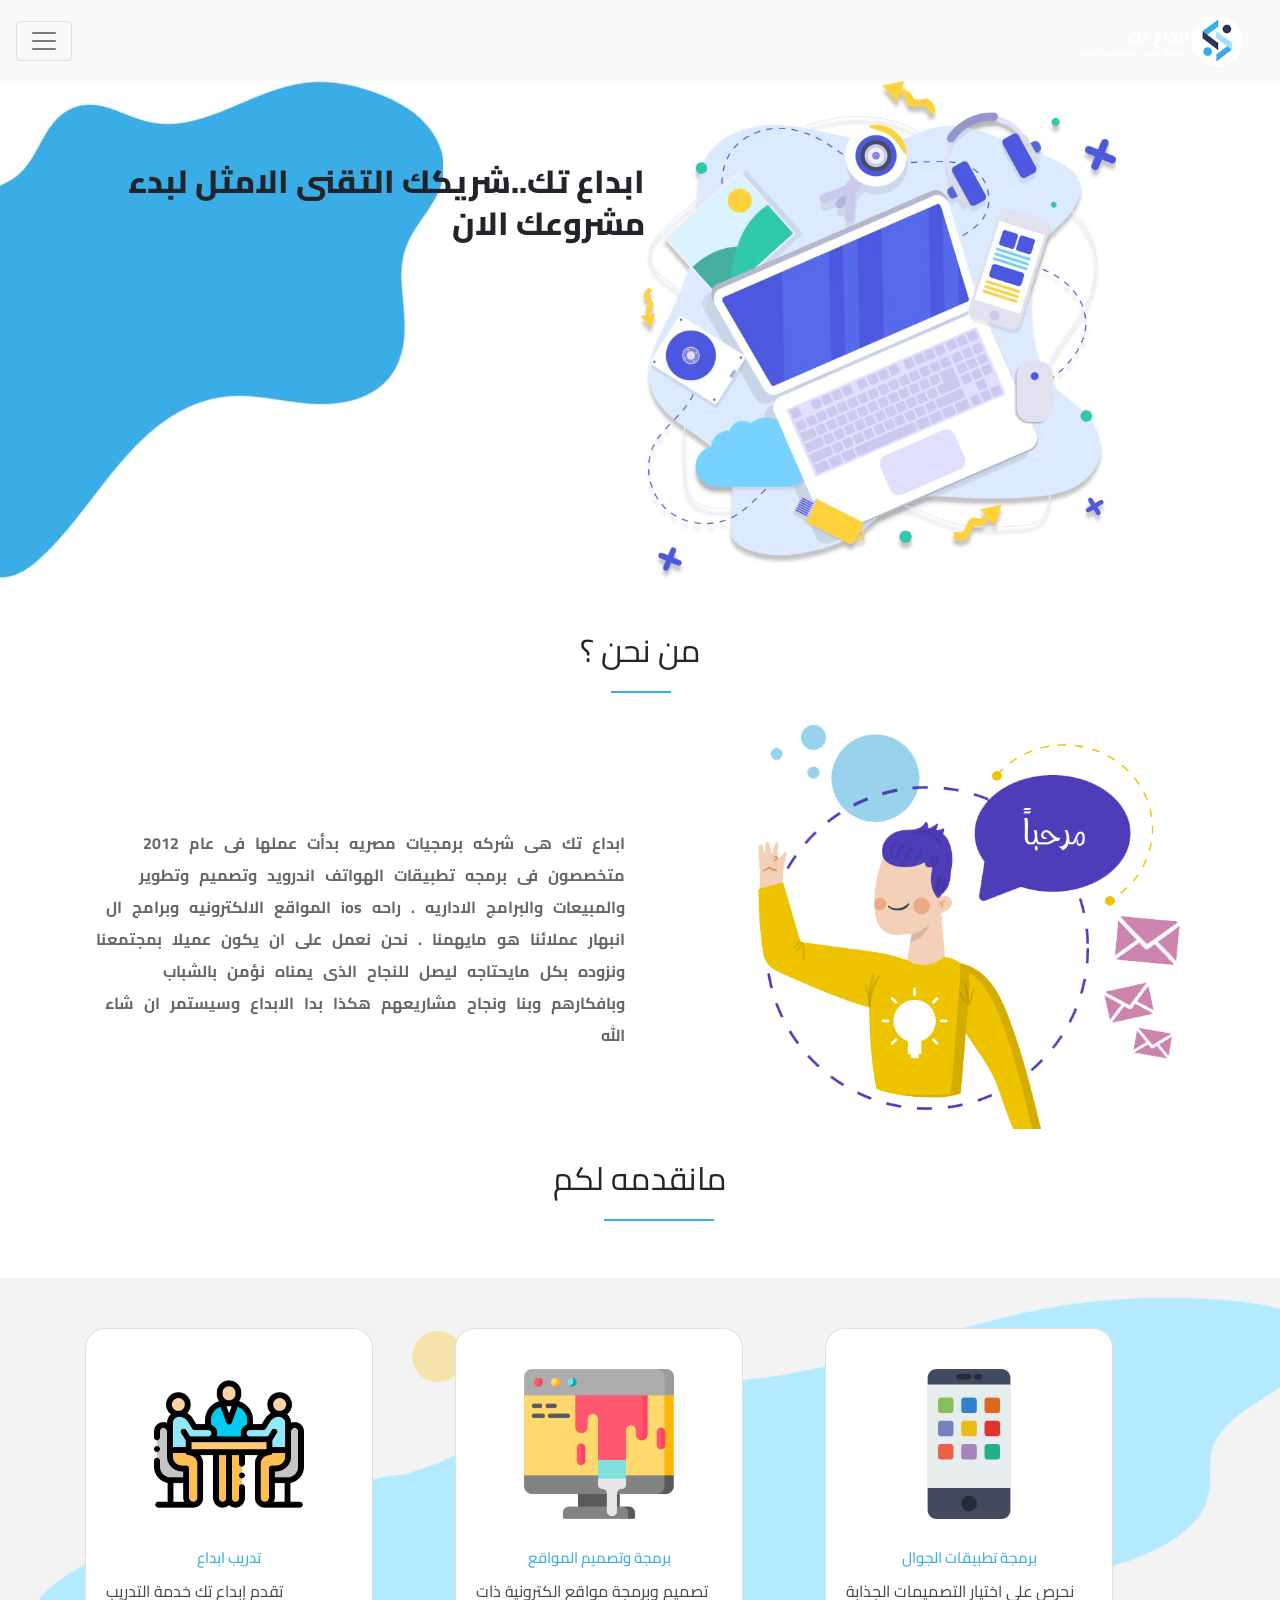
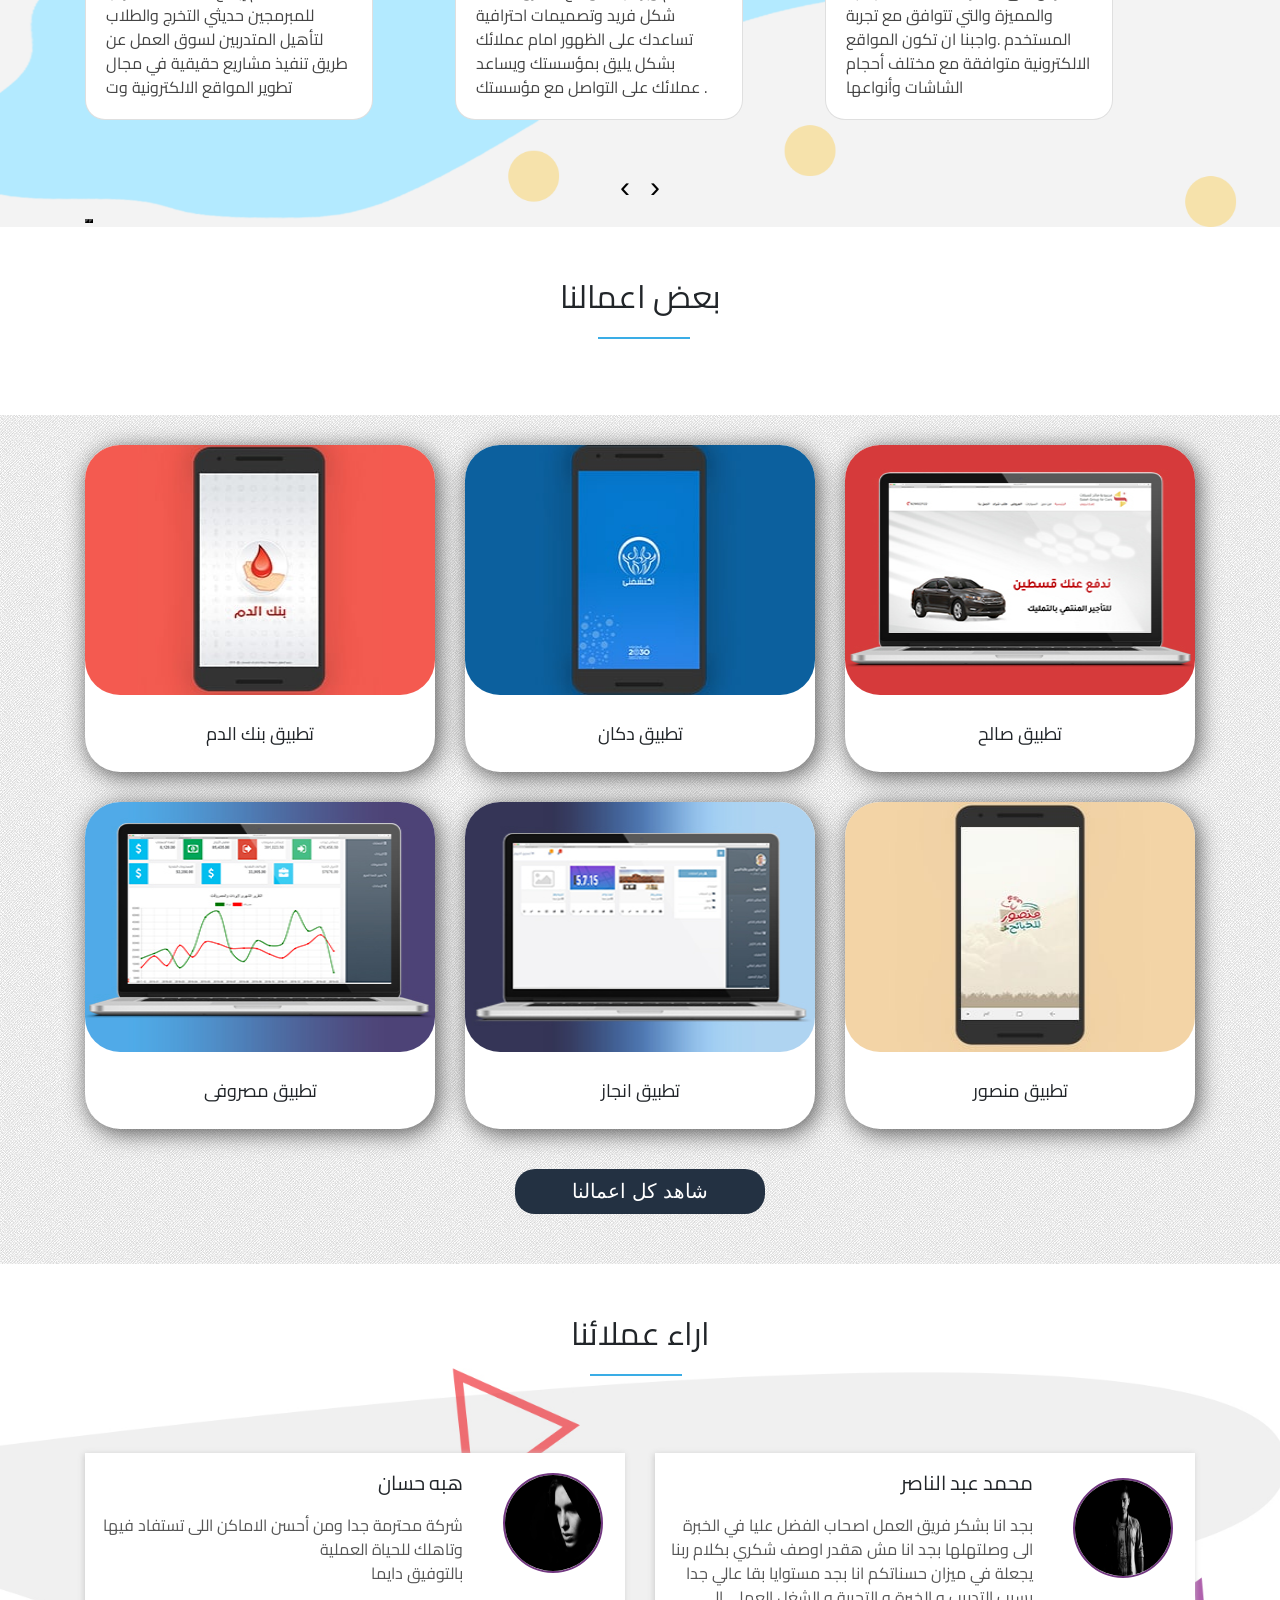
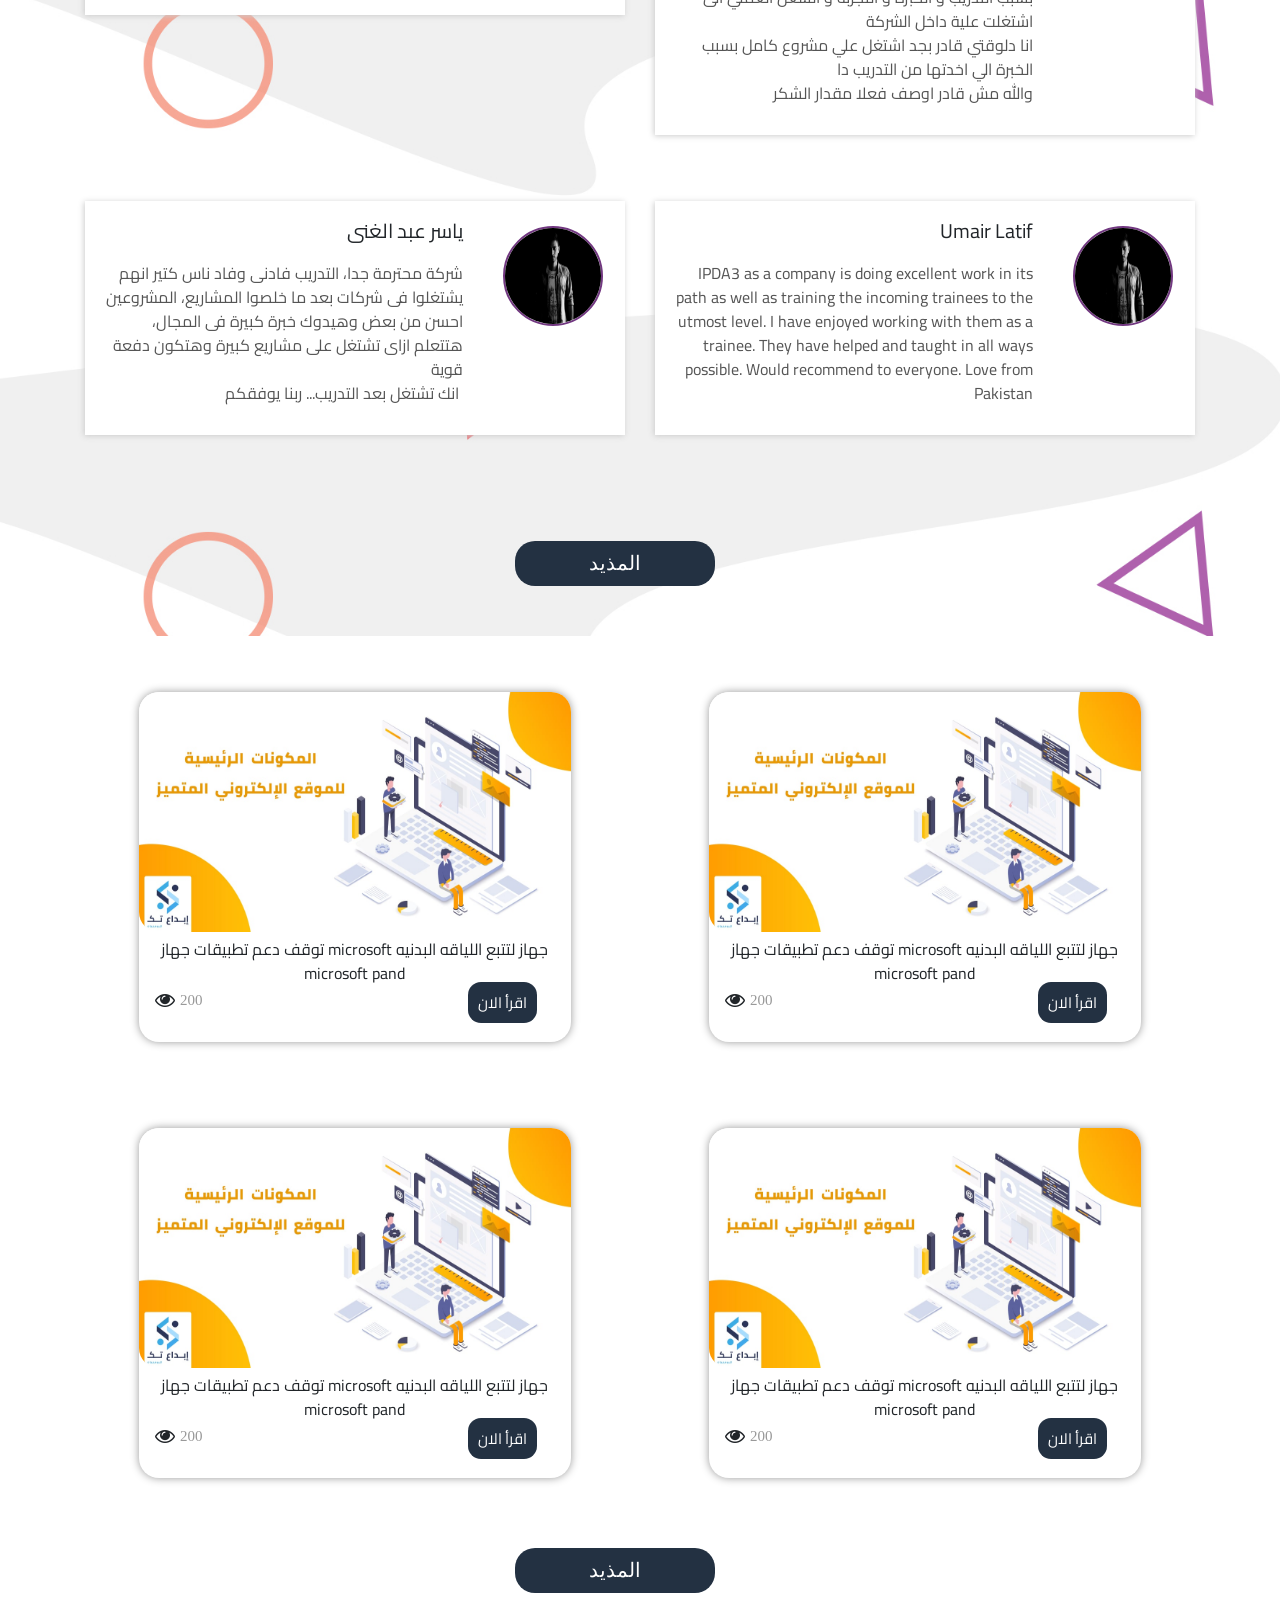
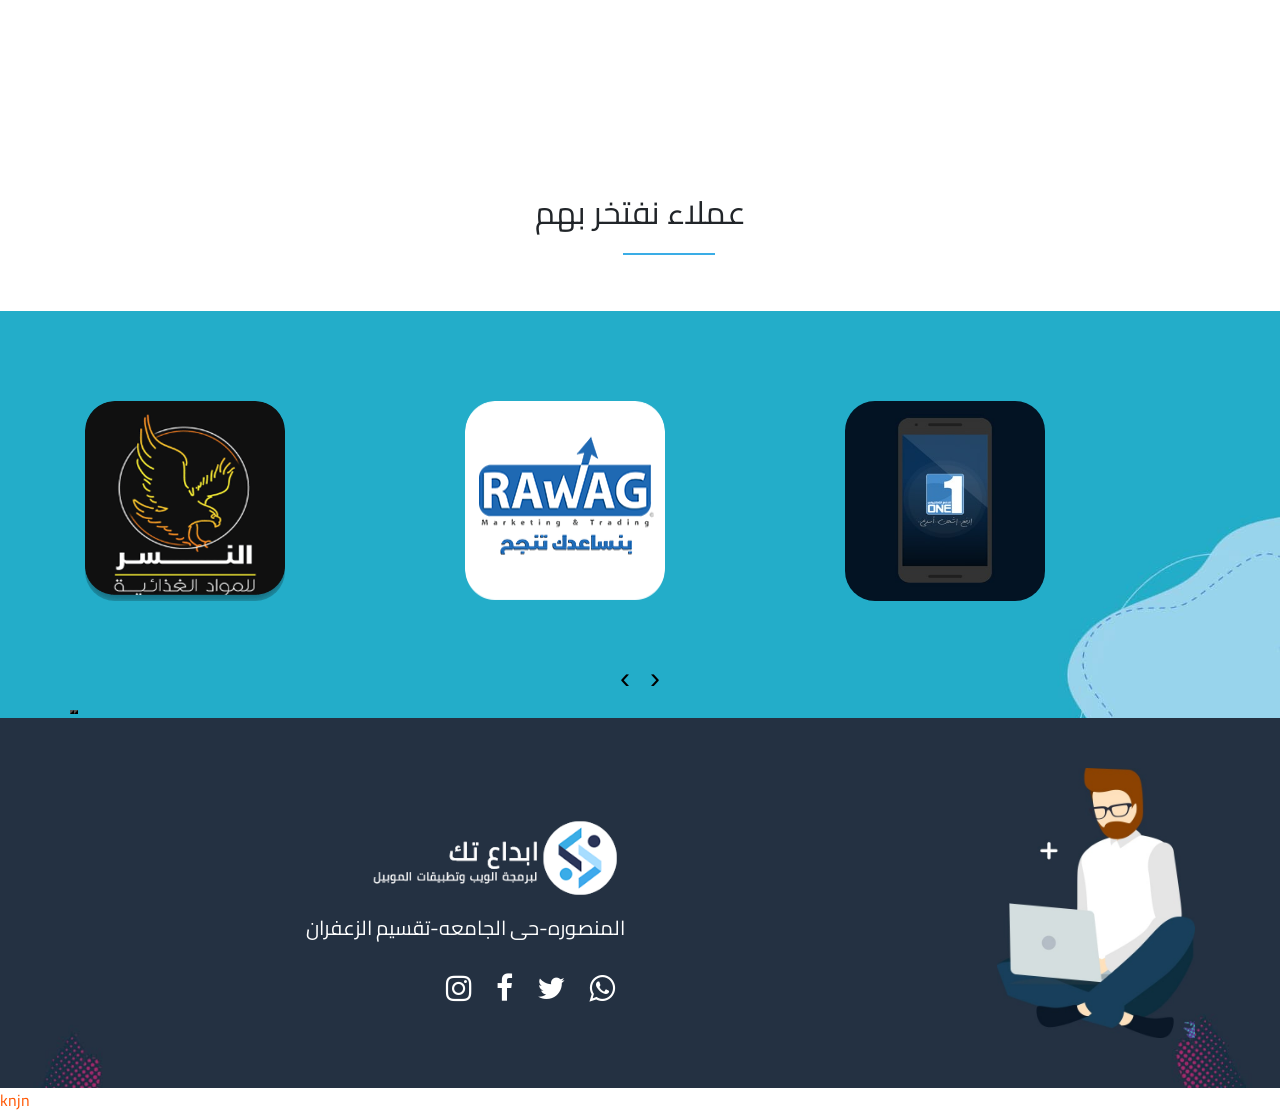
<file: index.html>
<!DOCTYPE html>
<html>
  <head>
    <meta lang="ar">
    <meta charset="utf-8">
    <meta name="viewport" content="width=device-width, initial-scale=1, shrink-to-fit=no">
    <title>ipdaa3</title>
    <link rel="stylesheet" href="css/bootstrap.min.css">
    <link rel="stylesheet" href="css/style.css"> 
    <link rel="stylesheet" href="css/normalize.css">
 <link href="https://fonts.googleapis.com/css?family=Cairo" rel="stylesheet">
    <link rel="stylesheet" href="css/font-awesome.min.css"> 
    <!-- <link rel="shortcut icon" href="img/logo2.png" type="image/x-icon">  -->
    <link rel="stylesheet" href="css/animate.css">
    <link rel="stylesheet" href="css/hover-min.css">

  </head>
<body>
    
    

  <!--start navbar div elements-->
  <nav class="navbar  navbar-light bg-light" style="direction: rtl">
    <a class="navbar-brand" href="index.html"><img src="img/footer-logo3.png" width="190px"></a>
    <button class="navbar-toggler" type="button" data-toggle="collapse" data-target="#navbarSupportedContent"
            aria-controls="navbarSupportedContent"
            aria-expanded="false" aria-label="Toggle navigation">
        <span class="navbar-toggler-icon"></span>
    </button>

    <div class="collapse navbar-collapse" id="navbarSupportedContent">
        <ul class="navbar-nav ">
            <li class="nav-item active">
                <a class="nav-link" href="http://ipda3.com">الرئيسية <span class="sr-only">(current)</span></a>
            </li>
            <li class="nav-item">
                <a class="nav-link" href="featuresDetiles.html" target="_blank">عن ابداع تك</a>
            </li>
            <li class="nav-item dropdown">
                <a class="nav-link dropdown-toggle" href="#" id="navbarDropdown" role="button" data-toggle="dropdown"
                   aria-haspopup="true"
                   aria-expanded="false">
                    خدماتنا
                </a>
                <div class="dropdown-menu" aria-labelledby="navbarDropdown">
                     <a class="dropdown-item" href="#">تدريب ابداع</a>
                         <a class="dropdown-item" href="#">برمجة وتصميم المواقع</a>
                         <a class="dropdown-item" href="#">برمجة تطبيقات الجوال</a>
                           <a class="dropdown-item" href="#">التسويق الالكتروني</a>
                </div>
            </li>
            <li class="nav-item">
                <a class="nav-link" href="our-app.html" target="_blank">أعمالنا</a>
            </li>
            <li class="nav-item ">
                <a class="nav-link" href="#">الوظائف</a>
            </li>
            <li class="nav-item ">
                <a class="nav-link" href="#">أراء عملائنا</a>

            </li>
            <a href="#" class=" price btn btn-primary my-2 my-sm-0">طلب عرض سعر</a>
        </ul>
        <a  target="_blank" href="#"
           class="for_whatsapp btn btn-success  my-2 my-sm-0 float-right"><i class="fab fa-whatsapp whats"></i>
            <span style="float: left"></span><span style="direction: ltr">واتساب</span>
        </a>
    </div>
</nav>
<!--end navbar div elements-->

<!-- start header block elements -->
 <header>
<div class="main">
<div class=" img img1"></div>
<div class=" img img2"></div>
<h2 class=" wow bounceInDown" data-wow-duration="1s" data-wow-delay="0.5">ابداع تك..شريكك التقنى الامثل  لبدء<br> مشروعك الان </h2>
</div>
</header>

<!-- start second content block -->

<div class="about">
<h2 class="wow fadeIn">من نحن ؟</h2>
<div class="row">
<div class="col-sm-12 one col-md-6">
<p class="wow slideInLeft" data-wow-duration="1s" data-wow-delay="0.5">ابداع تك هى شركه برمجيات مصريه بدأت عملها فى عام 2012 متخصصون فى برمجه تطبيقات الهواتف  اندرويد وتصميم وتطوير المواقع الالكترونيه  وبرامج ال ios والمبيعات والبرامج الاداريه . راحه انبهار عملائنا هو مايهمنا . نحن نعمل على ان يكون عميلا بمجتمعنا  ونزوده بكل مايحتاجه ليصل للنجاح الذى يمناه نؤمن بالشباب  وبافكارهم وبنا ونجاح مشاريعهم هكذا بدا الابداع وسيستمر ان شاء الله      </p>
</div>
<div class="col-sm-12 col-md-6">
<div class="img wow slideInRight" data-wow-duration="1s" data-wow-delay="0.5"></div>
</div>
</div>
</div>
<!-- start our service block elements-->
<h2 class="what-we-offer ">مانقدمه لكم </h2>
<section id="offer">
    <div class="container">
        <div class="owl-carousel owl-theme" id="owl-services" dir="ltr">
            <div class="item">
                <a href="">
                    <div class="card wow fadeIn" style="width: 18rem;" data-wow-duration="1s" data-wow-delay=".5s">
                        <img class="card-img" src="img/training.png" alt="تدريب ابداع">
                        <div class="card-body">
                            <h5 class="card-title ">تدريب ابداع</h5>
                            <p class="card-text">تقدم إبداع تك خدمة التدريب للمبرمجين حديثي التخرج والطلاب لتأهيل المتدربين لسوق العمل عن طريق تنفيذ مشاريع حقيقية في مجال تطوير المواقع الالكترونية وت</p>
                        </div>
                    </div>
                </a>
            </div>
             <div class="item">
                <a href="">
                    <div class="card  wow fadeIn" style="width: 18rem;" data-wow-duration="1s" data-wow-delay=".5s">
                        <img class="card-img " src="img/design-one.png" alt="برمجة وتصميم المواقع">
                        <div class="card-body">
                            <h5 class="card-title  ">برمجة وتصميم المواقع</h5>
                            <p class="card-text">تصميم وبرمجة مواقع الكترونية ذات شكل فريد  وتصميمات احترافية تساعدك على الظهور امام عملائك بشكل يليق بمؤسستك ويساعد عملائك على التواصل مع مؤسستك .</p>
                        </div>
                    </div>
                </a>
            </div>
              <div class="item">
                <a href="">
                    <div class="card  wow fadeIn" style="width: 18rem;"  data-wow-duration="1s" data-wow-delay=".5s">
                        <img class="card-img" src="img/smartphone.png" alt="برمجة تطبيقات الجوال">
                        <div class="card-body">
                            <h5 class="card-title    ">برمجة تطبيقات الجوال</h5>
                            <p class="card-text">نحرص على اختيار التصميمات الجذابة والمميزة والتي تتوافق مع تجربة المستخدم .واجبنا ان تكون المواقع الالكترونية متوافقة مع مختلف أحجام الشاشات وأنواعها </p>
                        </div>
                    </div>
                </a>
            </div>
              <div class="item">
                <a href="">
                    <div class="card  wow fadeIn" style="width: 18rem;"  data-wow-duration="1s" data-wow-delay=".5s">
                        <img class="card-img" src="img/cashier.png" alt="البرامج المحاسبية و الإدارية">
                        <div class="card-body">
                            <h5 class="card-title ">البرامج المحاسبية و الإدارية</h5>
                            <p class="card-text">تصميم وبرمجة تطبيقات الإدارية و المحاسبية لتكون مناسبة لاحتياجات مجالك المستثمر فيه و تنظيم التعاملات المحاسبية و المنظومة الادارية التى تعد عصب اى اس</p>
                        </div>
                    </div>
                </a>
            </div>
              <div class="item">
                <a href="">
                    <div class="card  wow fadeIn" style="width: 18rem;"  data-wow-duration="1s" data-wow-delay=".5s">
                        <img class="card-img" src="img/server.png" alt="استضافة المواقع">
                        <div class="card-body">
                            <h5 class="card-title">استضافة المواقع</h5>
                            <p class="card-text">مع خدمة استضافة المواقع من ابداع تك يمكنك استضافة موقعك الالكتروني على أفضل السيرفرات العالمية بأسعار مناسبة جدا وفي المتناول .  تتضمن عروضنا أيضا شرا</p>
                        </div>
                    </div>
                </a>
            </div>
                        <div class="item">
                <a href="">
                    <div class="card  wow fadeIn" style="width: 18rem;"  data-wow-duration="1s" data-wow-delay=".5s">
                        <img class="card-img" src="img/social-markting.png" alt="التسويق الالكتروني">
                        <div class="card-body">
                            <h5 class="card-title ">التسويق الالكتروني</h5>
                            <p class="card-text">تقدم إبداع تك خدمة التسويق الإلكتروني من خلال منصات التواصل الإجتماعي والتي تستخدم من قبل الملايين لضمان الوصول لأكبر عدد ممكن من العملاء المستهدفين ف</p>
                        </div>
                    </div>
                </a>
            </div>
         </div>
    </div>
</section>

<!-- start our work block  -->
<h2 class="from-our-work">بعض اعمالنا</h2>
<div class="our-work">
<div class="container">
<div class="row">
<!-- first -->
<div class="col-sm-12 col-md-4 ">
<div class="block block1 wow fadeIn" data-wow-duration="2s" data-wow-delay="0.5">
<img src="img/blood-bank.jpg" alt="">
<span>تطبيق بنك الدم</span>
</div>
</div>
<!-- second -->
<div class="col-sm-12 col-md-4">
<div class="block block1 wow fadeIn" data-wow-duration="2s" data-wow-delay="0.5">
<img src="img/ektshfny.jpg" alt="">
<span>تطبيق دكان </span>
</div>
</div>
<!-- num 3 -->
<div class="col-sm-12 col-md-4">
<div class="block block1 wow fadeIn" data-wow-duration="2s" data-wow-delay="0.5">
<img src="img/salh.jpg" alt="">
<span>تطبيق صالح </span>
</div>
</div>
<!-- num 4 -->
<div class="col-sm-12 col-md-4">
<div class="block block1 wow fadeIn" data-wow-duration="2s" data-wow-delay="0.5">
<img src="img/msrofy.jpg" alt="">
<span>تطبيق مصروفى</span>
</div>
</div>
<!-- num 5 -->
<div class="col-sm-12 col-md-4">
<div class="block block1 wow fadeIn" data-wow-duration="2s" data-wow-delay="0.5">
<img src="img/engz.jpg" alt="">
<span>تطبيق انجاز</span>
</div>
</div>
<!-- num 6 -->
<div class="col-sm-12 col-md-4">
<div class="block block1 wow fadeIn" data-wow-duration="2s" data-wow-delay="0.5">
<img src="img/mansor.jpg" alt="">
<span>تطبيق منصور</span>
</div>
</div>
</div>
<button><a href="#"> شاهد كل اعمالنا </a></button>
</div>
</div>

<!-- start  our clients opinions -->
<div class="opinions">
<h2>اراء عملائنا </h2>
<div class="container">
<div class="row">
<!-- start first col -->
<div class="col-sm-12 col-md-6">
<div class="main wow bounceInUp" data-wow-duration="1s" data-wow-delay="0.5">
<img class="one" src="img/opinion1.jpeg">
<div class="block1">
<span>هبه حسان</span>
<p>شركة محترمة جدا ومن أحسن الاماكن اللى تستفاد فيها وتاهلك للحياة العملية<br> بالتوفيق دايما</p>
</div>

</div>
</div>
<!-- start second col -->
<div class="col-sm-12 col-md-6">
<div class="main wow bounceInUp" data-wow-duration="1s" data-wow-delay="0.5">
<img src="img/opinion2.jpeg">
<div class="block1">
<span>محمد عبد الناصر </span>
<p>بجد انا بشكر فريق العمل اصحاب الفضل عليا في الخبرة الى وصلتهلها بجد انا مش هقدر اوصف شكري بكلام ربنا يجعلة في ميزان حسناتكم انا بجد مستوايا بقا عالي جدا بسبب التدريب و الخبرة و التجربة و الشغل العملي الى اشتغلت علية داخل الشركة<br>
انا دلوقتي قادر بجد اشتغل علي مشروع كامل بسبب الخبرة الي اخدتها من التدريب دا<br>
والله مش قادر اوصف فعلا مقدار الشكر</p>
</div>

</div>
</div>
<!-- start col num 3 -->
<div class="col-sm-12 col-md-6">
<div class="main wow bounceInUp" data-wow-duration="1s" data-wow-delay="0.5">
<img src="img/opinion2.jpeg">
<div class="block1">
<span>ياسر عبد الغنى </span>
<p>شركة محترمة جدا، التدريب فادنى وفاد ناس كتير انهم يشتغلوا فى شركات بعد ما خلصوا المشاريع، المشروعين احسن من بعض وهيدوك خبرة كبيرة فى المجال، هتتعلم ازاى تشتغل على مشاريع كبيرة وهتكون دفعة قوية<br> انك تشتغل بعد التدريب... ربنا يوفقكم ⁦</p>
</div>

</div>
</div>
<!-- start col num 4 -->
<div class="col-sm-12 col-md-6">
<div class="main wow bounceInUp" data-wow-duration="1s" data-wow-delay="0.5">
<img src="img/opinion2.jpeg">
<div class="block1">
<span> Umair Latif</span>
<p>IPDA3 as a company is doing excellent work in its path as well as training the incoming trainees to the utmost level. I have enjoyed working with them as a trainee. They have helped and taught in all ways possible. Would recommend to everyone. Love from Pakistan
</p>
</div>

</div>
</div>
</div>
<button><a href="#">المذيد</a></button>
</div>
</div>


<!-- start featers contents -->
<div class="featers">
<div class="container">
<div class="row">
<!-- first col -->
<div class="col-sm-12 col-md-6">
<div class="main-content wow bounceInDown" data-wow-duration="1s" data-wow-delay="0.5">
<img src="img/web.jpg">
<span>توقف دعم تطبيقات جهاز microsoft جهاز لتتبع اللياقه البدنيه microsoft pand</span>
 <i class="fa fa-eye" aria-hidden="true"></i>
<a href="featuresDetiles.html" target="_blank">اقرأ الان</a>
</div>
</div>
<!-- second col -->
<div class="col-sm-12 col-md-6">
<div class="main-content wow bounceInDown" data-wow-duration="1s" data-wow-delay="0.5">
<img src="img/web.jpg">
<span>توقف دعم تطبيقات جهاز microsoft جهاز لتتبع اللياقه البدنيه microsoft pand</span>
 <i class="fa fa-eye" aria-hidden="true"></i>
<a href="featuresDetiles.html" target="_blank">اقرأ الان</a>
</div>
</div>
<!-- col num 3 -->
<div class="col-sm-12 col-md-6">
<div class="main-content wow bounceInDown" data-wow-duration="1s" data-wow-delay="0.5">
<img src="img/web.jpg">
<span>توقف دعم تطبيقات جهاز microsoft جهاز لتتبع اللياقه البدنيه microsoft pand</span>
 <i class="fa fa-eye" aria-hidden="true"></i>
<a href="featuresDetiles.html" target="_blank">اقرأ الان</a>
</div>
</div>
<!-- col num 4 -->
<div class="col-sm-12 col-md-6">
<div class="main-content wow bounceInDown" data-wow-duration="1s" data-wow-delay="0.5">
<img src="img/web.jpg">
<span>توقف دعم تطبيقات جهاز microsoft جهاز لتتبع اللياقه البدنيه microsoft pand</span>
 <i class="fa fa-eye" aria-hidden="true"></i>
<a href="featuresDetiles.html" target="_blank">اقرأ الان</a>
</div>
</div>
</div>
<button><a href="#">المذيد</a></button>
</div>
</div>


<!-- start our_clients -->
<h2 class="our_client">عملاء نفتخر بهم</h2>
<section id="clients">
<div class="container">
<div class="row">
<div class="owl-carousel owl-theme" id="owl-services" dir="ltr">
<div class="col-sm-12 col-md-4 col-lg-3">
                      <div class="item wow bounceInUp" data-wow-duration="1s" data-wow-delay="0.5">
                      <a href="">
                        <img class="card-img" src="img/elnesr.png" alt="تدريب ابداع">
                        </a>
                        </div>
                    </div>
                 <div class="col-sm-12 col-md-4 col-lg-3">
                 <div class="item wow bounceInUp" data-wow-duration="1s" data-wow-delay="0.5">
                <a href="">
                    
                        <img class="card-img" src="img/rawaqq.png" alt="تدريب  ابداع">
                        </a>
                        </div>
                           </div>
<div class="col-sm-12 col-md-4 col-lg-3">
                        <div class="item wow bounceInUp" data-wow-duration="1s" data-wow-delay="0.5">
                       <a href="">
                    
                        <img class="card-img" src="img/one app.jpg" alt="تدريب ابداع">
                        </a>
                        </div>
                         </div>
<div class="col-sm-12 col-md-4 col-lg-3">
                        <div class="item wow bounceInUp" data-wow-duration="1s" data-wow-delay="0.5">
                        <a href="">
                    
                        <img class="card-img" src="img/smart.png" alt="تدريب ابداع">
                        </a>
                        </div>
                          </div>
<div class="col-sm-12 col-md-4 col-lg-3">
                        <div class="item wow bounceInUp" data-wow-duration="1s" data-wow-delay="0.5">
                        <a href="">
                    
                        <img class="card-img" src="img/dokan.png" alt="تدريب ابداع">
                      </a>
              </div>
           </div>
         </div>
      </div>
    </div>
</section>


<!-- start footer elements style  -->
<footer>
<div class="container">
<div class="row">
<div class="col-sm-12 one col-md-6">
<img src="img/footer-logo3.png">
<span>المنصوره-حى الجامعه-تقسيم الزعفران</span>
<div class="social">
<i class="fa fa-instagram " ></i>
<i class="fa fa-facebook" aria-hidden="true"></i>
<i class="fa fa-twitter " ></i>
<i class="fa fa-whatsapp "></i>
</div>
</div>
<div class="col-sm-12 tow col-md-6">
<img src="img/footer-vec.jpg" alt="" class=" wow bounceInDown" data-wow-duration="1s" data-wow-delay="0.5">
</div>
</div>
</div>
</footer>



<div class="one">
<span>knjn</span>
</div>


<!-- start header div elements  -->
 
    <!--  END ALL  THIS PAGE STYLE i think it is good and  you ? -->
     
    
      <script src="js/jquery-3.2.1.min.js"></script>
      <script src="js/popper.min.js"></script>
      <script src="js/bootstrap.min.js"></script>
      <script src="js/style.js"></script>
<script src="js/owl.carousel.min.js"></script>
      <script src="js/wow.min.js"></script>
     <script>new WOW().init();</script>
   </body>
</html>
</file>
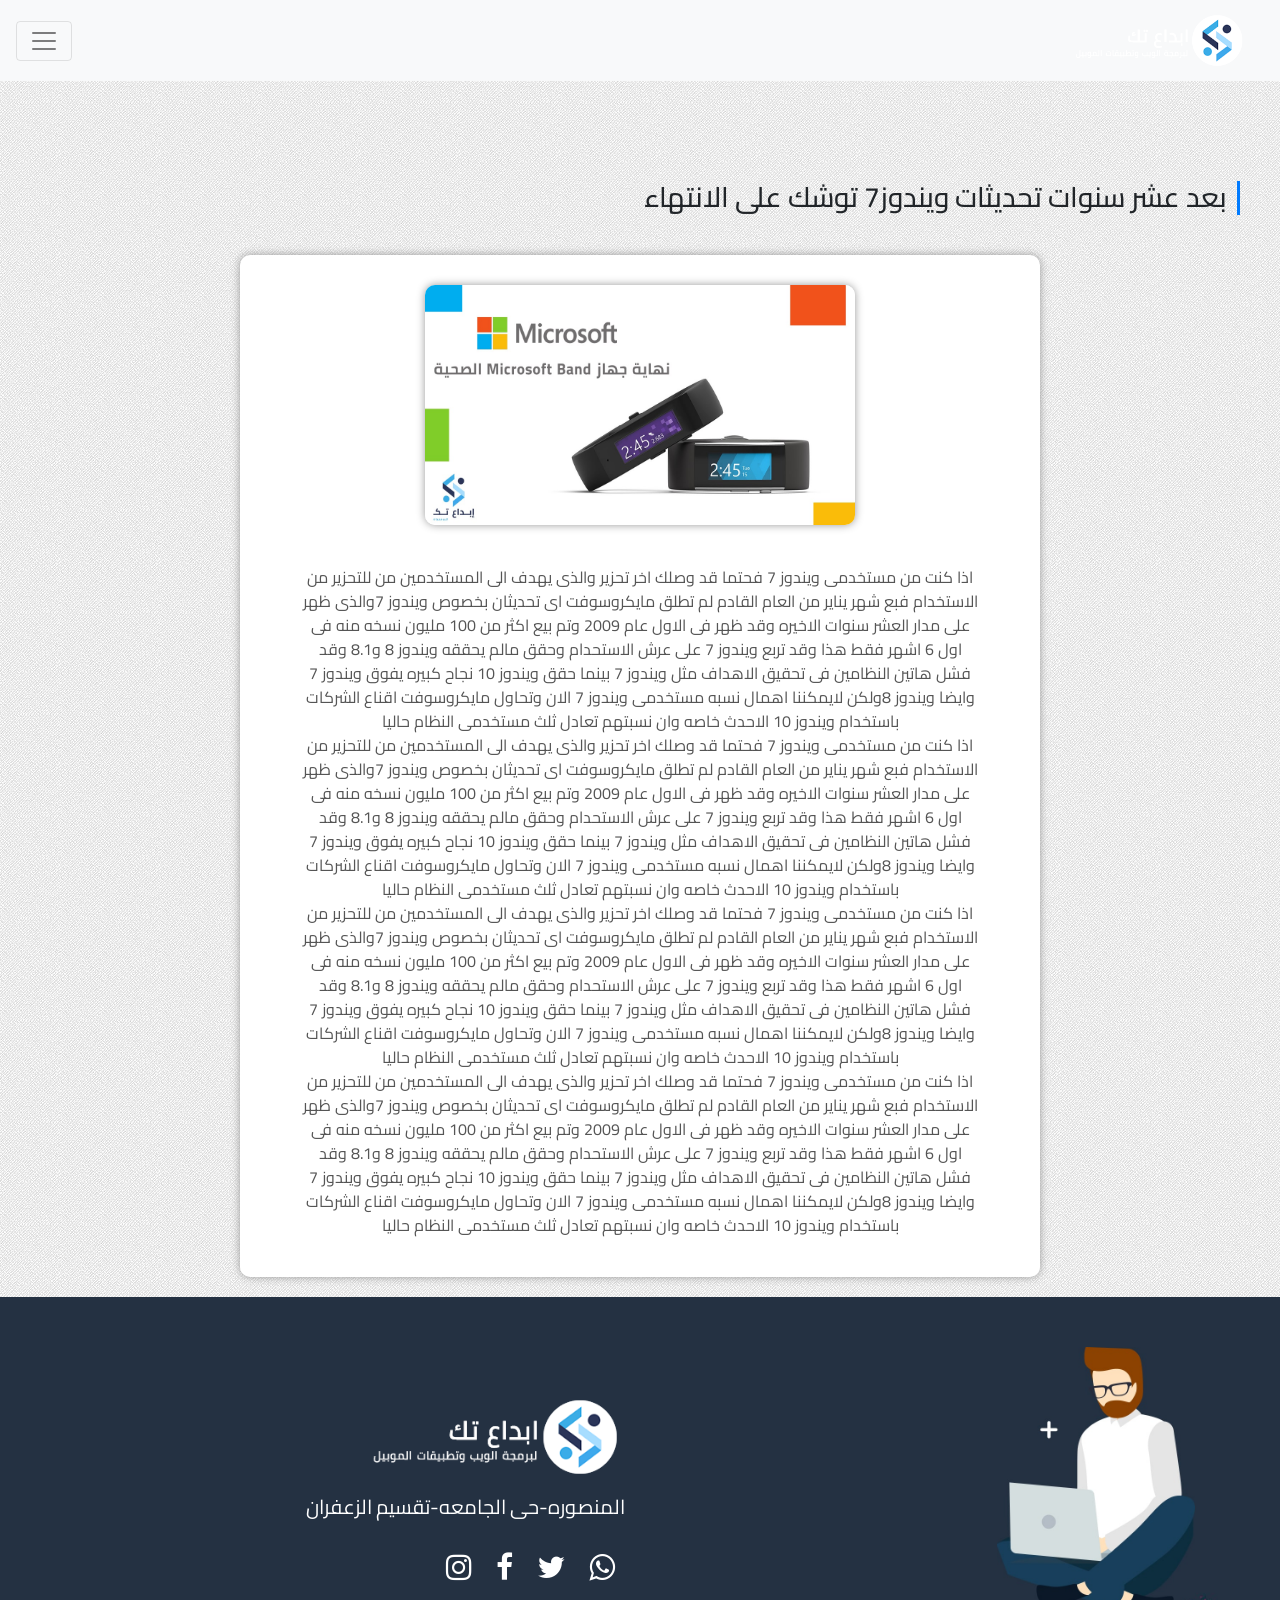
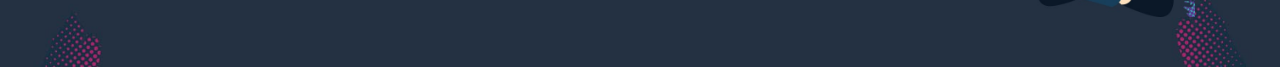
<file: featuresDetiles.html>
<!DOCTYPE html>
<html>
  <head>
    <meta lang="ar">
    <meta charset="utf-8">
    <meta name="viewport" content="width=device-width, initial-scale=1, shrink-to-fit=no">
    <title>ipdaa3</title>
    <link rel="stylesheet" href="css/bootstrap.min.css">
    <link rel="stylesheet" href="css/style.css"> 
<link rel="stylesheet" href="css/featuresDetailes.css"> 
    <link rel="stylesheet" href="css/normalize.css">
 <link href="https://fonts.googleapis.com/css?family=Cairo" rel="stylesheet">
    <link rel="stylesheet" href="css/font-awesome.min.css"> 
    <link rel="stylesheet" href="css/animate.css">
    <link rel="stylesheet" href="css/hover-min.css">

  </head>
<body>
    
    

  <!--start navbar div elements-->
  <nav class="navbar  navbar-light bg-light" style="direction: rtl">
    <a class="navbar-brand" href="http://ipda3.com"><img src="img/footer-logo3.png" width="190px"></a>
    <button class="navbar-toggler" type="button" data-toggle="collapse" data-target="#navbarSupportedContent"
            aria-controls="navbarSupportedContent"
            aria-expanded="false" aria-label="Toggle navigation">
        <span class="navbar-toggler-icon"></span>
    </button>

    <div class="collapse navbar-collapse" id="navbarSupportedContent">
        <ul class="navbar-nav ">
            <li class="nav-item active">
                <a class="nav-link" href="http://ipda3.com">الرئيسية <span class="sr-only">(current)</span></a>
            </li>
            <li class="nav-item">
                <a class="nav-link" href="#">عن ابداع تك</a>
            </li>
            <li class="nav-item dropdown">
                <a class="nav-link dropdown-toggle" href="#" id="navbarDropdown" role="button" data-toggle="dropdown"
                   aria-haspopup="true"
                   aria-expanded="false">
                    خدماتنا
                </a>
                <div class="dropdown-menu" aria-labelledby="navbarDropdown">
                                            <a class="dropdown-item" href="#">تدريب ابداع</a>
                                            <a class="dropdown-item" href="#">برمجة وتصميم المواقع</a>
                                            <a class="dropdown-item" href="#">برمجة تطبيقات الجوال</a>
                                            <a class="dropdown-item" href="#">التسويق الالكتروني</a>
                                    </div>
            </li>
            <li class="nav-item">
                <a class="nav-link" href="#">أعمالنا</a>
            </li>
            <li class="nav-item ">
                <a class="nav-link" href="#">الوظائف</a>
            </li>
            <li class="nav-item ">
                <a class="nav-link" href="#">أراء عملائنا</a>

            </li>
            <a href="#" class=" price btn btn-primary my-2 my-sm-0">طلب عرض سعر</a>
        </ul>
        <a  target="_blank" href="#"
           class="for_whatsapp btn btn-success  my-2 my-sm-0 float-right"><i class="fab fa-whatsapp whats"></i>
            <span style="float: left"></span><span style="direction: ltr">واتساب</span>
        </a>
    </div>
</nav>
<!--end navbar div elements-->


<!-- start featuresDetaile div elements  -->

<h3 class="main_head wow fadeInRight" data-wow-duration="2s" data-wow-delay="0.5">بعد عشر سنوات تحديثات ويندوز7 توشك على الانتهاء</h3>

<div class="main">
<img src="img/MICROsoft.jpg" class=" wow fadeIn" data-wow-duration="1s" data-wow-delay="0.5">
<p class=" wow bounceIn" data-wow-duration="1s" data-wow-delay="0.5">اذا كنت من مستخدمى ويندوز 7 فحتما قد وصلك اخر تحزير والذى يهدف الى المستخدمين من  للتحزير من الاستخدام فبع شهر يناير من العام القادم لم تطلق مايكروسوفت اى تحديثان بخصوص ويندوز 7والذى ظهر على مدار العشر سنوات الاخيره وقد ظهر فى الاول عام 2009 وتم بيع اكثر من 100 مليون نسخه منه فى اول 6 اشهر فقط هذا وقد تربع ويندوز 7 على عرش الاستحدام وحقق مالم يحققه ويندوز 8 و8.1 وقد فشل هاتين النظامين فى تحقيق الاهداف مثل ويندوز 7 بينما حقق ويندوز 10 نجاح كبيره يفوق ويندوز 7 وايضا ويندوز 8ولكن لايمكننا اهمال نسبه مستخدمى ويندوز 7 الان وتحاول مايكروسوفت اقناع الشركات باستخدام ويندوز 10 الاحدث خاصه وان نسبتهم تعادل ثلث مستخدمى النظام حاليا 

<br>
اذا كنت من مستخدمى ويندوز 7 فحتما قد وصلك اخر تحزير والذى يهدف الى المستخدمين من للتحزير من الاستخدام فبع شهر يناير من العام القادم لم تطلق مايكروسوفت اى تحديثان بخصوص ويندوز 7والذى ظهر على مدار العشر سنوات الاخيره وقد ظهر فى الاول عام 2009 وتم بيع اكثر من 100 مليون نسخه منه فى اول 6 اشهر فقط هذا وقد تربع ويندوز 7 على عرش الاستحدام وحقق مالم يحققه ويندوز 8 و8.1 وقد فشل هاتين النظامين فى تحقيق الاهداف مثل ويندوز 7 بينما حقق ويندوز 10 نجاح كبيره يفوق ويندوز 7 وايضا ويندوز 8ولكن لايمكننا اهمال نسبه مستخدمى ويندوز 7 الان وتحاول مايكروسوفت اقناع الشركات باستخدام ويندوز 10 الاحدث خاصه وان نسبتهم تعادل ثلث مستخدمى النظام حاليا

<br>
اذا كنت من مستخدمى ويندوز 7 فحتما قد وصلك اخر تحزير والذى يهدف الى المستخدمين من للتحزير من الاستخدام فبع شهر يناير من العام القادم لم تطلق مايكروسوفت اى تحديثان بخصوص ويندوز 7والذى ظهر على مدار العشر سنوات الاخيره وقد ظهر فى الاول عام 2009 وتم بيع اكثر من 100 مليون نسخه منه فى اول 6 اشهر فقط هذا وقد تربع ويندوز 7 على عرش الاستحدام وحقق مالم يحققه ويندوز 8 و8.1 وقد فشل هاتين النظامين فى تحقيق الاهداف مثل ويندوز 7 بينما حقق ويندوز 10 نجاح كبيره يفوق ويندوز 7 وايضا ويندوز 8ولكن لايمكننا اهمال نسبه مستخدمى ويندوز 7 الان وتحاول مايكروسوفت اقناع الشركات باستخدام ويندوز 10 الاحدث خاصه وان نسبتهم تعادل ثلث مستخدمى النظام حاليا


<br>
اذا كنت من مستخدمى ويندوز 7 فحتما قد وصلك اخر تحزير والذى يهدف الى المستخدمين من للتحزير من الاستخدام فبع شهر يناير من العام القادم لم تطلق مايكروسوفت اى تحديثان بخصوص ويندوز 7والذى ظهر على مدار العشر سنوات الاخيره وقد ظهر فى الاول عام 2009 وتم بيع اكثر من 100 مليون نسخه منه فى اول 6 اشهر فقط هذا وقد تربع ويندوز 7 على عرش الاستحدام وحقق مالم يحققه ويندوز 8 و8.1 وقد فشل هاتين النظامين فى تحقيق الاهداف مثل ويندوز 7 بينما حقق ويندوز 10 نجاح كبيره يفوق ويندوز 7 وايضا ويندوز 8ولكن لايمكننا اهمال نسبه مستخدمى ويندوز 7 الان وتحاول مايكروسوفت اقناع الشركات باستخدام ويندوز 10 الاحدث خاصه وان نسبتهم تعادل ثلث مستخدمى النظام حاليا

</p>
</div>


<footer>
<div class="container">
<div class="row">
<div class="col-sm-12 one col-md-6">
<img src="img/footer-logo3.png">
<span>المنصوره-حى الجامعه-تقسيم الزعفران</span>
<div class="social">
<i class="fa fa-instagram " ></i>
<i class="fa fa-facebook" aria-hidden="true"></i>
<i class="fa fa-twitter " ></i>
<i class="fa fa-whatsapp "></i>
</div>
</div>
<div class="col-sm-12 tow col-md-6">
<img src="img/footer-vec.jpg" alt="" class=" wow bounceInDown" data-wow-duration="1s" data-wow-delay="0.5">
</div>
</div>
</div>
</footer>

 
    <!--  END ALL  THIS PAGE STYLE i think it is good and  you ? -->
     
    
      <script src="js/jquery-3.2.1.min.js"></script>
      <script src="js/popper.min.js"></script>
      <script src="js/bootstrap.min.js"></script>
      <script src="js/style.js"></script>
<script src="js/owl.carousel.min.js"></script>
      <script src="js/wow.min.js"></script>
     <script>new WOW().init();</script>
   </body>
</html>
</file>
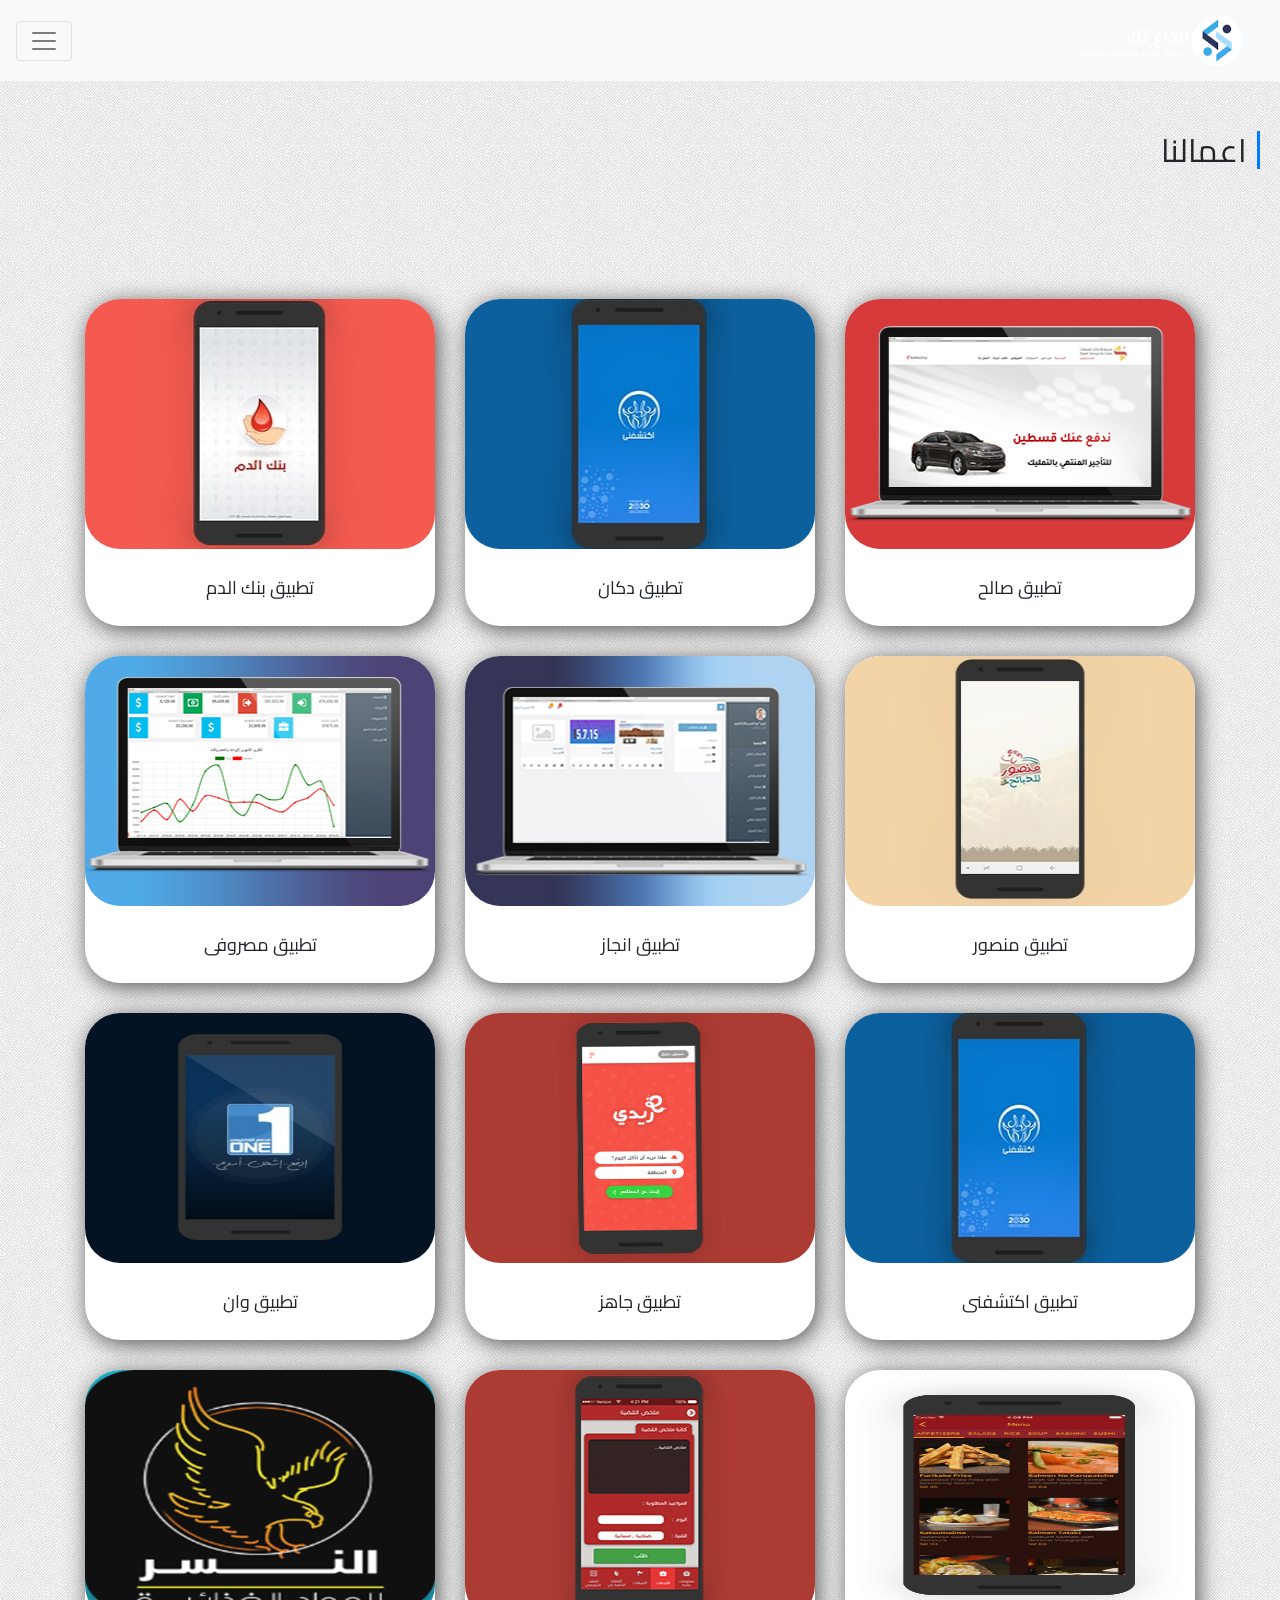
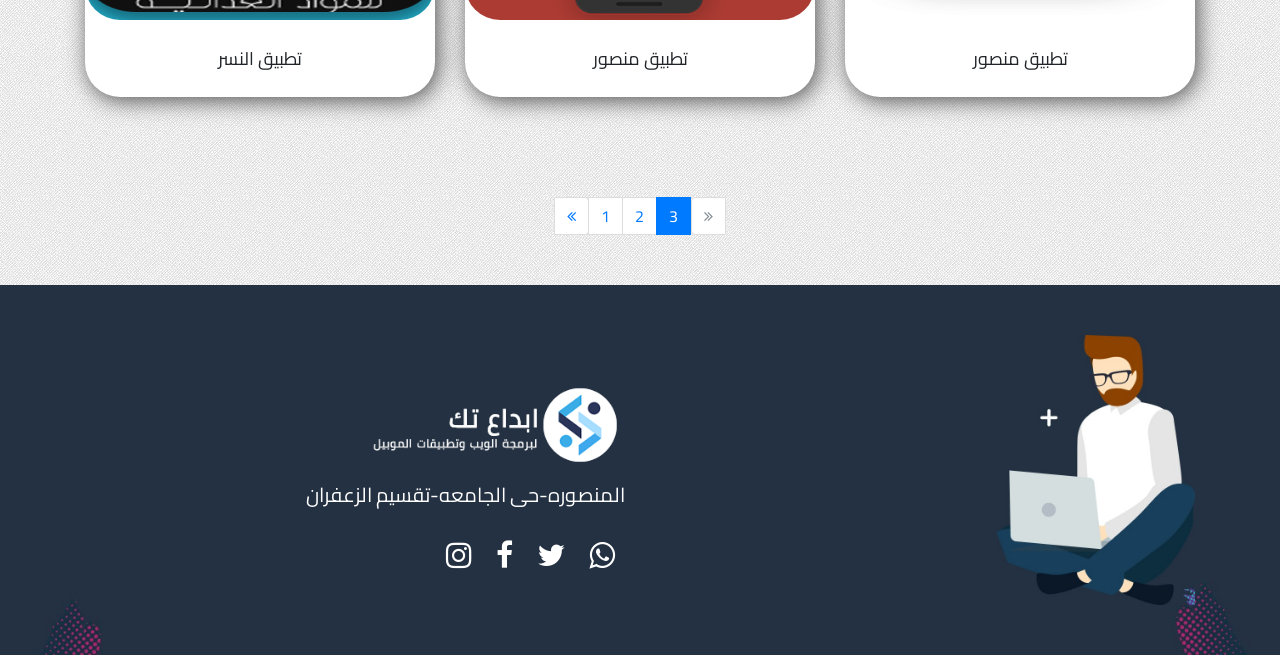
<file: our-app.html>
<!DOCTYPE html>
<html>
  <head>
    <meta lang="ar">
    <meta charset="utf-8">
    <meta name="viewport" content="width=device-width, initial-scale=1, shrink-to-fit=no">
    <title>ipdaa3</title>
    <link rel="stylesheet" href="css/bootstrap.min.css">
    <link rel="stylesheet" href="css/style.css"> 
<link rel="stylesheet" href="css/our-app.css"> 
    <link rel="stylesheet" href="css/normalize.css">
 <link href="https://fonts.googleapis.com/css?family=Cairo" rel="stylesheet">
    <link rel="stylesheet" href="css/font-awesome.min.css"> 
    <!-- <link rel="shortcut icon" href="img/logo2.png" type="image/x-icon">  -->
    <link rel="stylesheet" href="css/animate.css">
    <link rel="stylesheet" href="css/hover-min.css">

  </head>
<body>
    
    

  <!--start navbar div elements-->
  <nav class="navbar  navbar-light bg-light" style="direction: rtl">
    <a class="navbar-brand" href="index.html"><img src="img/footer-logo3.png" width="190px"></a>
    <button class="navbar-toggler" type="button" data-toggle="collapse" data-target="#navbarSupportedContent"
            aria-controls="navbarSupportedContent"
            aria-expanded="false" aria-label="Toggle navigation">
        <span class="navbar-toggler-icon"></span>
    </button>

    <div class="collapse navbar-collapse" id="navbarSupportedContent">
        <ul class="navbar-nav ">
            <li class="nav-item active">
                <a class="nav-link" href="index.html" target="_blank">الرئيسية <span class="sr-only">(current)</span></a>
            </li>
            <li class="nav-item">
                <a class="nav-link" href="#">عن ابداع تك</a>
            </li>
            <li class="nav-item dropdown">
                <a class="nav-link dropdown-toggle" href="#" id="navbarDropdown" role="button" data-toggle="dropdown"
                   aria-haspopup="true"
                   aria-expanded="false">
                    خدماتنا
                </a>
                <div class="dropdown-menu" aria-labelledby="navbarDropdown">
                                            <a class="dropdown-item" href="#">تدريب ابداع</a>
                                            <a class="dropdown-item" href="#">برمجة وتصميم المواقع</a>
                                            <a class="dropdown-item" href="#">برمجة تطبيقات الجوال</a>
                                            <a class="dropdown-item" href="#">التسويق الالكتروني</a>
                                    </div>
            </li>
            <li class="nav-item">
                <a class="nav-link" href="#">أعمالنا</a>
            </li>
            <li class="nav-item ">
                <a class="nav-link" href="#">الوظائف</a>
            </li>
            <li class="nav-item ">
                <a class="nav-link" href="#">أراء عملائنا</a>

            </li>
            <a href="#" class=" price btn btn-primary my-2 my-sm-0">طلب عرض سعر</a>
        </ul>
        <a  target="_blank" href="#"
           class="for_whatsapp btn btn-success  my-2 my-sm-0 float-right"><i class="fab fa-whatsapp whats"></i>
            <span style="float: left"></span><span style="direction: ltr">واتساب</span>
        </a>
    </div>
</nav>
<!--end navbar div elements-->

<!-- start our work block  -->
<h2 class="all-work text-right wow fadeInDown" data-wow-duration="2s" data-wow-delay="0.5"> اعمالنا</h2>
<div class="our-work">
<div class="container">
<div class="row">
<!-- first -->
<div class="col-sm-12 col-md-4 ">
<div class="block block1 wow fadeIn" data-wow-duration="2s" data-wow-delay="0.5">
<img src="img/blood-bank.jpg" alt="">
<span>تطبيق بنك الدم</span>
</div>
</div>
<!-- second -->

<div class="col-sm-12 col-md-4">
<div class="block block1 wow fadeIn" data-wow-duration="2s" data-wow-delay="0.5">
<img src="img/ektshfny.jpg" alt="">
<span>تطبيق دكان </span>
</div>
</div>
<!-- num 3 -->
<div class="col-sm-12 col-md-4">
<div class="block block1 wow fadeIn" data-wow-duration="2s" data-wow-delay="0.5">
<img src="img/salh.jpg" alt="">
<span>تطبيق صالح </span>
</div>
</div>
<!-- num 4 -->
<div class="col-sm-12 col-md-4">
<div class="block block1 wow fadeIn" data-wow-duration="2s" data-wow-delay="0.5">
<img src="img/msrofy.jpg" alt="">
<span>تطبيق مصروفى</span>
</div>
</div>
<!-- num 5 -->
<div class="col-sm-12 col-md-4">
<div class="block block1 wow fadeIn" data-wow-duration="2s" data-wow-delay="0.5">
<img src="img/engz.jpg" alt="">
<span>تطبيق انجاز</span>
</div>
</div>
<!-- num 6 -->
<div class="col-sm-12 col-md-4">
<div class="block block1 wow fadeIn" data-wow-duration="2s" data-wow-delay="0.5">
<img src="img/mansor.jpg" alt="">
<span>تطبيق منصور</span>
</div>
</div>
<!-- num 7 -->
<div class="col-sm-12 col-md-4">
<div class="block block1 wow fadeIn" data-wow-duration="2s" data-wow-delay="0.5">
<img src="img/one app.jpg" alt="">
<span>تطبيق وان</span>
</div>
</div>
<!-- num 7 -->
<div class="col-sm-12 col-md-4">
<div class="block block1 wow fadeIn" data-wow-duration="2s" data-wow-delay="0.5">
<img src="img/toready.jpg" alt="">
<span>تطبيق جاهز</span>
</div>
</div>
<!-- num 8 -->
<div class="col-sm-12 col-md-4">
<div class="block block1 wow fadeIn" data-wow-duration="2s" data-wow-delay="0.5">
<img src="img/ektshfny.jpg" alt="">
<span>تطبيق اكتشفنى</span>
</div>
</div>
<!-- num 9 -->
<div class="col-sm-12 col-md-4">
<div class="block block1 wow fadeIn" data-wow-duration="2s" data-wow-delay="0.5">
<img src="img/elnesr.png" alt="">
<span>تطبيق النسر</span>
</div>
</div>
<!-- num 10 -->
<div class="col-sm-12 col-md-4">
<div class="block block1 wow fadeIn" data-wow-duration="2s" data-wow-delay="0.5">
<img src="img/3dl.jpg" alt="">
<span>تطبيق منصور</span>
</div>
</div>
<!-- num 11 -->
<div class="col-sm-12 col-md-4">
<div class="block block1 wow fadeIn" data-wow-duration="2s" data-wow-delay="0.5">
<img src="img/4.png" alt="">
<span>تطبيق منصور</span>
</div>
</div>
</div>
<!-- start pagination block elements -->
 <nav class="pagination" aria-label="...">
  <ul class="pagination">
    <li class="page-item disabled">
      <a class="page-link" href="#" tabindex="-1"><i class="fa fa-angle-double-right" aria-hidden="true"></i></a>
    </li>
    <li class="page-item active"><a class="page-link" href="#">3</a></li>
    <li class="page-item ">
      <a class="page-link" href="#">2 <span class="sr-only">(current)</span></a>
    </li>
    <li class="page-item"><a class="page-link" href="#">1</a></li>
    <li class="page-item">
      <a class="page-link" href="#"><i class="fa fa-angle-double-left" aria-hidden="true"></i></a>

    </li>
  </ul>
</nav>

</div>
</div>


<!-- start footer elements style  -->
<footer>
<div class="container">
<div class="row">
<div class="col-sm-12 one col-md-6">
<img src="img/footer-logo3.png">
<span>المنصوره-حى الجامعه-تقسيم الزعفران</span>
<div class="social">
<i class="fa fa-instagram " ></i>
<i class="fa fa-facebook" aria-hidden="true"></i>
<i class="fa fa-twitter " ></i>
<i class="fa fa-whatsapp "></i>
</div>
</div>
<div class="col-sm-12 tow col-md-6">
<img src="img/footer-vec.jpg" alt="" class=" wow bounceInDown" data-wow-duration="1s" data-wow-delay="0.5">
</div>
</div>
</div>
</footer>

<!-- start header div elements  -->
 
    <!--  END ALL  THIS PAGE STYLE i think it is good and  you ? -->
     
    
      <script src="js/jquery-3.2.1.min.js"></script>
      <script src="js/popper.min.js"></script>
      <script src="js/bootstrap.min.js"></script>
      <script src="js/style.js"></script>
<script src="js/owl.carousel.min.js"></script>
      <script src="js/wow.min.js"></script>
     <script>new WOW().init();</script>
   </body>
</html>
</file>
<file: css/style.css>
* {
  -webkit-box-sizing: border-box;
  -moz-box-sizing: border-box;
  -os-box-sizing: border-box;
  box-sizing: border-box;
  padding: 0px;
  margin: 0px;
}

body {
  font-family: "Cairo", sans-serif;
}

/* start navbar style  */
nav {
  text-align: right;
  direction: rtl;
  background-color: #f5f3f3;
}

nav p.left_text {
  font-size: 20px;
}

nav a.for_whatsapp {
  margin: 0 auto !important;
  margin-left: 0 !important;
}

button.navbar-toggler {
  cursor: pointer;
}

a.price {
  width: 115px !important;
}
a.price a {
  color: #fff;
  text-decoration: none;
}

nav .nav-item a {
  color: #888;
  text-align: right;
}

nav img {
  height: 55px;
  width: 180px;
}

/* start media query for navbar */
/* @media(max-width:992px){
nav ul{
flex-direction: column;
}
} */
/* start style for header elements */
header {
  min-height: 550px;
  width: 100%;
}
header .main {
  display: flex;
  flex-direction: row;
  justify-content: space-between;
}
@media (max-width: 767px) {
  header .main {
    flex-direction: column;
    text-align: center;
  }
}
header .main .img {
  height: 500px;
  width: 100%;
  background-size: contain;
  background-repeat: no-repeat;
}
header .main .img1 {
  background-image: url("../img/header-side.jpg");
}
header .main .img2 {
  background-image: url("../img/header.jpg");
  /* media for max-width 992px */
}
@media (max-width: 767px) {
  header .main .img2 {
    width: 60%;
    margin: auto;
  }
}
header .main h2 {
  position: absolute;
  margin-left: 10%;
  text-align: right;
  margin-top: 80px;
  line-height: 1.3;
  font-weight: 800;
}
@media (max-width: 767px) {
  header .main h2 {
    margin-left: 2%;
  }
}

/* start about block elements style  */
.about {
  overflow: hidden;
}
.about h2 {
  font-weight: 400;
  text-align: center;
}
.about h2::after {
  position: absolute;
  width: 60px;
  height: 0;
  content: "";
  border: 1px solid #3aade6;
  margin-top: 60px;
  margin-left: -90px;
}
.about .row .col-sm-12 p {
  text-align: right;
  font-weight: bold;
  color: #666;
  line-height: 2;
  word-spacing: 7px;
  margin-top: 150px;
  width: 86%;
  float: right;
}
@media (max-width: 991px) {
  .about .row .col-sm-12 p {
    line-height: 1.7;
    margin-top: 80px;
    width: 60%;
  }
}
@media (max-width: 767px) {
  .about .row .col-sm-12 p {
    float: none;
    text-align: center;
    width: 90%;
    margin-left: 5%;
  }
}
.about .row .col-sm-12.one {
  width: 80%;
}
.about .row .col-md-6 .img {
  background-image: url("../img/who-are-we.png");
  background-repeat: no-repeat;
  background-size: cover;
  height: 432px;
  width: 424px;
  margin: 20px auto;
}
@media (max-width: 991px) {
  .about .row .col-md-6 .img {
    height: 400px;
    width: 365px;
  }
}

/* start our service elements style */
h2.what-we-offer {
  text-align: center;
  font-weight: 400;
  margin: 10px 0 80px 0;
}
h2.what-we-offer::after {
  position: absolute;
  width: 110px;
  height: 0;
  content: "";
  border: 1px solid #3aade6;
  margin-top: 60px;
  margin-left: -123px;
}

section#offer {
  background-image: url("../img/we-offer.png");
  background-size: cover;
  background-repeat: no-repeat;
  width: 100%;
}
section#offer .container .owl-carousel {
  overflow: hidden;
}
section#offer .container .owl-carousel .item {
  margin: 50px 0 50px 0;
}
section#offer .container .owl-carousel .item a {
  color: #007bff;
  text-decoration: none;
  background-color: transparent;
}
section#offer .container .owl-carousel .item a .card {
  border-radius: 20px;
  margin: auto;
}
section#offer .container .owl-carousel .item a .card img {
  width: 150px;
  height: 150px;
  margin: 10px auto;
  margin-top: 40px;
}
section#offer .container .owl-carousel .item a .card .card-body h5 {
  font-size: 15px;
  text-align: center;
  color: #3AADE6;
}
section#offer .container .owl-carousel .item a .card .card-body p {
  color: #444;
}

/* this for right and left carousel controles */
.owl-nav {
  text-align: center;
}
.owl-nav button {
  width: 30px;
  height: 30px;
  border: none;
  outline: none;
  cursor: pointer;
  background-color: transparent;
}
.owl-nav button span {
  font-size: 30px;
  outline: none;
}

.owl-carousel .item {
  width: 33.3333% !important;
}

.owl-stage {
  display: flex;
}

/* start our work block elements style  */
h2.from-our-work {
  text-align: center;
  margin: 50px 0 100px 0;
  font-weight: 400;
}
h2.from-our-work::after {
  position: absolute;
  width: 92px;
  height: 0;
  content: "";
  border: 1px solid #3aade6;
  margin-top: 60px;
  margin-left: -123px;
}

.our-work {
  background-image: url("../img/bg30-Ar1web.gif");
  width: 100%;
}
.our-work .container .row .col-sm-12 {
  margin-top: 30px;
}
.our-work .container .row .col-sm-12 .block {
  background-color: #fff;
  border-radius: 35px;
  box-shadow: 3px 4px 22px #555;
  -webkit-box-shadow: 3px 4px 22px #555;
  margin: auto;
}
.our-work .container .row .col-sm-12 .block img {
  height: 250px;
  width: 100%;
  border-radius: 35px;
}
.our-work .container .row .col-sm-12 .block span {
  display: block;
  text-align: center;
  padding: 25px;
  font-size: 18px;
}
.our-work button {
  background-color: #233142;
  width: 250px;
  height: 45px;
  border-radius: 20px;
  border: navajowhite;
  outline: none;
  margin: 40px auto;
  cursor: pointer;
  margin-left: calc(50% - 125px);
  margin-bottom: 50px;
}
.our-work button:hover a {
  color: #666;
}
.our-work button a {
  transition: all 0.3s ease-in-out;
  -webkit-transition: all 0.3s ease-in-out;
  color: #fff;
  text-decoration: none;
  font-size: 20px;
}

/* start style for our client opinions */
.opinions {
  min-height: 600px;
  background-image: url("../img/opinion_img.png");
}
.opinions h2 {
  font-size: 2rem;
  text-align: center;
  font-weight: 400;
  margin: 50px 0 100px 0;
}
.opinions h2::after {
  position: absolute;
  width: 92px;
  height: 0;
  content: "";
  border: 1px solid #3aade6;
  margin-top: 60px;
  margin-left: -120px;
}
.opinions .container .row .col-sm-12 {
  margin-bottom: 50px;
}
.opinions .container .row .col-sm-12 .main {
  background-color: #fff;
  box-shadow: -1px 1px 6px #ccc;
}
.opinions .container .row .col-sm-12 .main .block1 {
  text-align: right;
  width: 70%;
}
.opinions .container .row .col-sm-12 .main .block1 span {
  padding: 15px 0 15px 0;
  display: block;
  font-size: 20px;
}
.opinions .container .row .col-sm-12 .main .block1 p {
  color: #555;
  padding: 0 0 30px 15px;
}
.opinions .container .row .col-sm-12 .main img {
  margin-right: 22px;
  border-style: none;
  height: 100px;
  width: 100px;
  border-radius: 50%;
  float: right;
  margin-top: 25px;
  border: 2px solid #723881;
}
.opinions .container .row .col-sm-12 .main img.one {
  margin-top: 20px;
}
.opinions .container button {
  background-color: #233142;
  width: 200px;
  height: 45px;
  border-radius: 20px;
  border: navajowhite;
  outline: none;
  margin: 40px auto;
  cursor: pointer;
  margin-left: calc(50% - 125px);
  margin-bottom: 50px;
}
.opinions .container button:hover a {
  color: #666;
}
.opinions .container button a {
  transition: all 0.3s ease-in-out;
  -webkit-transition: all 0.3s ease-in-out;
  color: #fff;
  text-decoration: none;
  font-size: 20px;
}

/*start style for featers block elements  */
.featers .container .row .col-sm-12 {
  margin-top: 26px;
}
.featers .container .row .col-sm-12 .main-content {
  text-align: center;
  background-color: #fff;
  box-shadow: 0px 0px 9px #999;
  -webkit-box-shadow: 0px 0px 9px #999;
  -moz-box-shadow: 0px 0px 9px #999;
  border-radius: 20px;
  min-height: 350px;
  width: 80%;
  margin: 30px auto;
}
.featers .container .row .col-sm-12 .main-content img {
  width: 100%;
  height: 240px;
  border-radius: 20px;
}
.featers .container .row .col-sm-12 .main-content span {
  display: block;
  width: 90%;
  margin-left: 5%;
  margin: 5px auto;
}
.featers .container .row .col-sm-12 .main-content i {
  float: left;
  margin-left: 16px;
  font-size: 20px;
}
.featers .container .row .col-sm-12 .main-content i::after {
  position: absolute;
  content: "200";
  width: 15px;
  height: 10px;
  color: #999;
  font-size: 15px;
  margin-top: 2px;
  margin-left: 5px;
}
.featers .container .row .col-sm-12 .main-content a {
  width: 67px;
  height: 25px;
  background-color: #233142;
  border-radius: 13px;
  padding: 6px 10px;
  font-size: 15px;
  cursor: pointer;
  margin-right: -60%;
  color: #fff;
  text-decoration: none;
}
.featers .container button {
  background-color: #233142;
  width: 200px;
  height: 45px;
  border-radius: 20px;
  border: navajowhite;
  outline: none;
  margin: 40px auto;
  cursor: pointer;
  margin-left: calc(50% - 125px);
  margin-bottom: 50px;
}
.featers .container button:hover a {
  color: #888;
}
.featers .container button a {
  transition: all 0.3s ease-in-out;
  -webkit-transition: all 0.3s ease-in-out;
  color: #fff;
  text-decoration: none;
  font-size: 20px;
}

/* start our clients elements style */
h2.our_client {
  text-align: center;
  font-weight: 400;
  margin: 150px 0 80px 0;
}
h2.our_client::after {
  position: absolute;
  width: 92px;
  height: 0;
  content: "";
  border: 1px solid #3aade6;
  margin-top: 60px;
  margin-left: -123px;
}

section#clients {
  background-image: url("../img/our-client-bg.jpg");
  background-size: cover;
  background-repeat: no-repeat;
  width: 100%;
}
section#clients .container {
  overflow: hidden;
}
section#clients .container .row .owl-carousel {
  overflow: hidden;
}
section#clients .container .row .owl-carousel .col-sm-12 .item {
  margin: 50px 0 50px 0;
  text-align: center;
}
section#clients .container .row .owl-carousel .col-sm-12 .item a {
  color: #007bff;
  text-decoration: none;
  background-color: transparent;
}
section#clients .container .row .owl-carousel .col-sm-12 .item a img {
  width: 200px;
  height: 200px;
  margin: 10px auto;
  margin-top: 40px;
  border-radius: 30px;
}

/* this for right and left carousel controles */
.owl-nav {
  text-align: center;
}
.owl-nav button {
  width: 30px;
  height: 30px;
  border: none;
  outline: none;
  cursor: pointer;
  background-color: transparent;
}
.owl-nav button span {
  font-size: 30px;
  outline: none;
}

.owl-stage {
  display: flex;
}

.owl-item {
  width: 25% !important;
}

/* start style for footer */
footer {
  background-image: url("../img/footer.jpg");
  background-repeat: no-repeat;
  background-size: cover;
}
footer .container .row .col-sm-12.one {
  text-align: right;
  /* media for max-width 767px */
  /* span{
  } */
}
@media (max-width: 767px) {
  footer .container .row .col-sm-12.one {
    text-align: center !important;
  }
}
footer .container .row .col-sm-12.one img {
  height: 80px;
  text-align: center;
  margin: 100px 0 15px 0;
}
footer .container .row .col-sm-12.one span {
  display: block;
  color: #fff;
  font-size: 20px;
}
footer .container .row .col-sm-12.one .social {
  margin: 20px 0 30px 0;
}
footer .container .row .col-sm-12.one .social i {
  background-color: transparent;
  color: #fff;
  font-size: 30px;
  margin: 10px 10px;
  cursor: pointer;
}
footer .container .row .col-sm-12.tow {
  text-align: right;
  /* media for max-width 767px */
}
@media (max-width: 767px) {
  footer .container .row .col-sm-12.tow {
    text-align: center !important;
  }
}
footer .container .row .col-sm-12.tow img {
  height: 270px;
  margin: 50px auto;
}

div.one span {
  color: #f50;
}

/*# sourceMappingURL=style.css.map */
</file>
<file: css/featuresDetailes.css>
body {
  background-image: url("../img/bg30-Ar1web.gif");
}

h3.main_head {
  text-align: right;
  margin: 100px 40px 40px 0;
  border-right: 3px solid #007bff;
  padding-right: 10px;
}

.main {
  width: 800px;
  margin: 20px auto;
  background-color: #fff;
  border-radius: 10px;
  text-align: center;
  border-radius: 10px;
  -webkit-border-radius: 10px;
  box-shadow: 0px 0px 9px #999;
  -webkit-box-shadow: 0px 0px 9px #999;
  /* start media for medium and small screen  */
}
@media (max-width: 992px) {
  .main {
    width: 95%;
  }
}
.main img {
  height: 240px;
  width: 430px;
  border-radius: 10px;
  -webkit-border-radius: 10px;
  box-shadow: 0px 0px 9px #999;
  -webkit-box-shadow: 0px 0px 9px #999;
  margin: 30px 0 20px 0;
}
.main p {
  width: 85%;
  color: #555;
  margin: 20px auto;
  padding-bottom: 40px;
}

/*# sourceMappingURL=featuresDetailes.css.map */
</file>
<file: css/our-app.css>
body {
  background-image: url("../img/bg30-Ar1web.gif");
  width: 100%;
}

/* start our work block elements style  */
h2.all-work {
  margin: 50px 20px 100px 0;
  font-weight: 400;
  padding-right: 10px;
  border-right: 3px solid #007bff;
}

.our-work .container .row {
  padding-bottom: 100px;
}
.our-work .container .row .col-sm-12 {
  margin-top: 30px;
}
.our-work .container .row .col-sm-12 .block {
  background-color: #fff;
  border-radius: 35px;
  box-shadow: 3px 4px 22px #555;
  -webkit-box-shadow: 3px 4px 22px #555;
  margin: auto;
}
.our-work .container .row .col-sm-12 .block img {
  height: 250px;
  width: 100%;
  border-radius: 35px;
}
.our-work .container .row .col-sm-12 .block span {
  display: block;
  text-align: center;
  padding: 25px;
  font-size: 18px;
}

/* start pagination block elements style  */
nav.pagination {
  background-color: transparent;
}
nav.pagination ul {
  margin: 0 auto;
  margin-bottom: 50px;
}

/*# sourceMappingURL=our-app.css.map */
</file>
